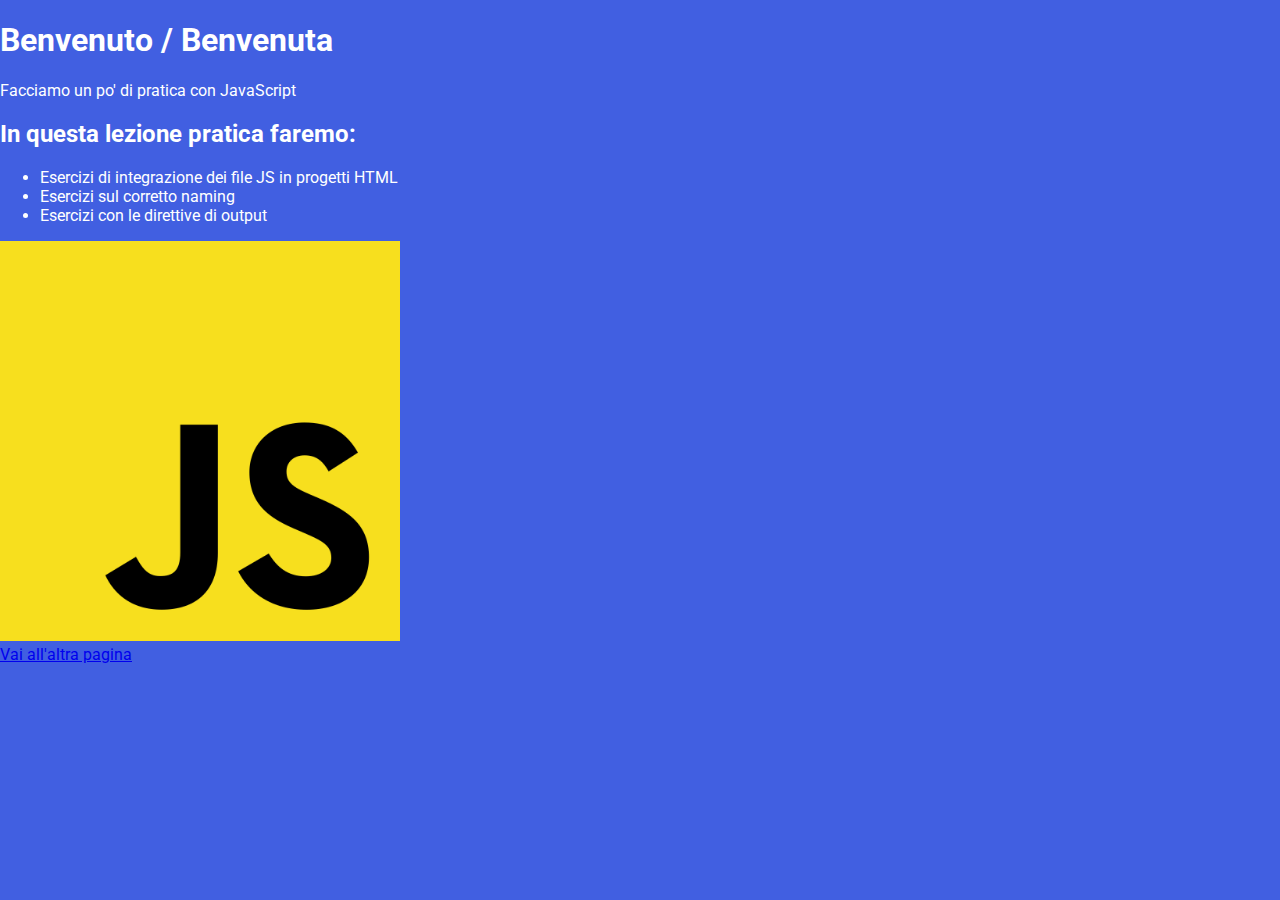
<file: esercizio0304/index.html>
<!DOCTYPE html>
<html lang="it">

<head>
    <meta charset="UTF-8">
    <meta http-equiv="X-UA-Compatible" content="IE=edge">
    <meta name="viewport" content="width=device-width, initial-scale=1.0">
    <title>Esercizio 1 JS</title>
    <link rel="stylesheet" href="assets/css/style.css">
</head>

<body>
    <header>
        <h1>Benvenuto / Benvenuta</h1>
        <p>Facciamo un po' di pratica con JavaScript</p>
    </header>

    <main>
        <h2>In questa lezione pratica faremo:</h2>
        <ul>
            <li>Esercizi di integrazione dei file JS in progetti HTML</li>
            <li>Esercizi sul corretto naming</li>
            <li>Esercizi con le direttive di output</li>
        </ul>
        
        <a href="index2.html"><img src="assets/img/js.png" alt="logo-js" width="400px"><br>Vai all'altra pagina</a>


    </main>

    
</body>

</html>
</file>
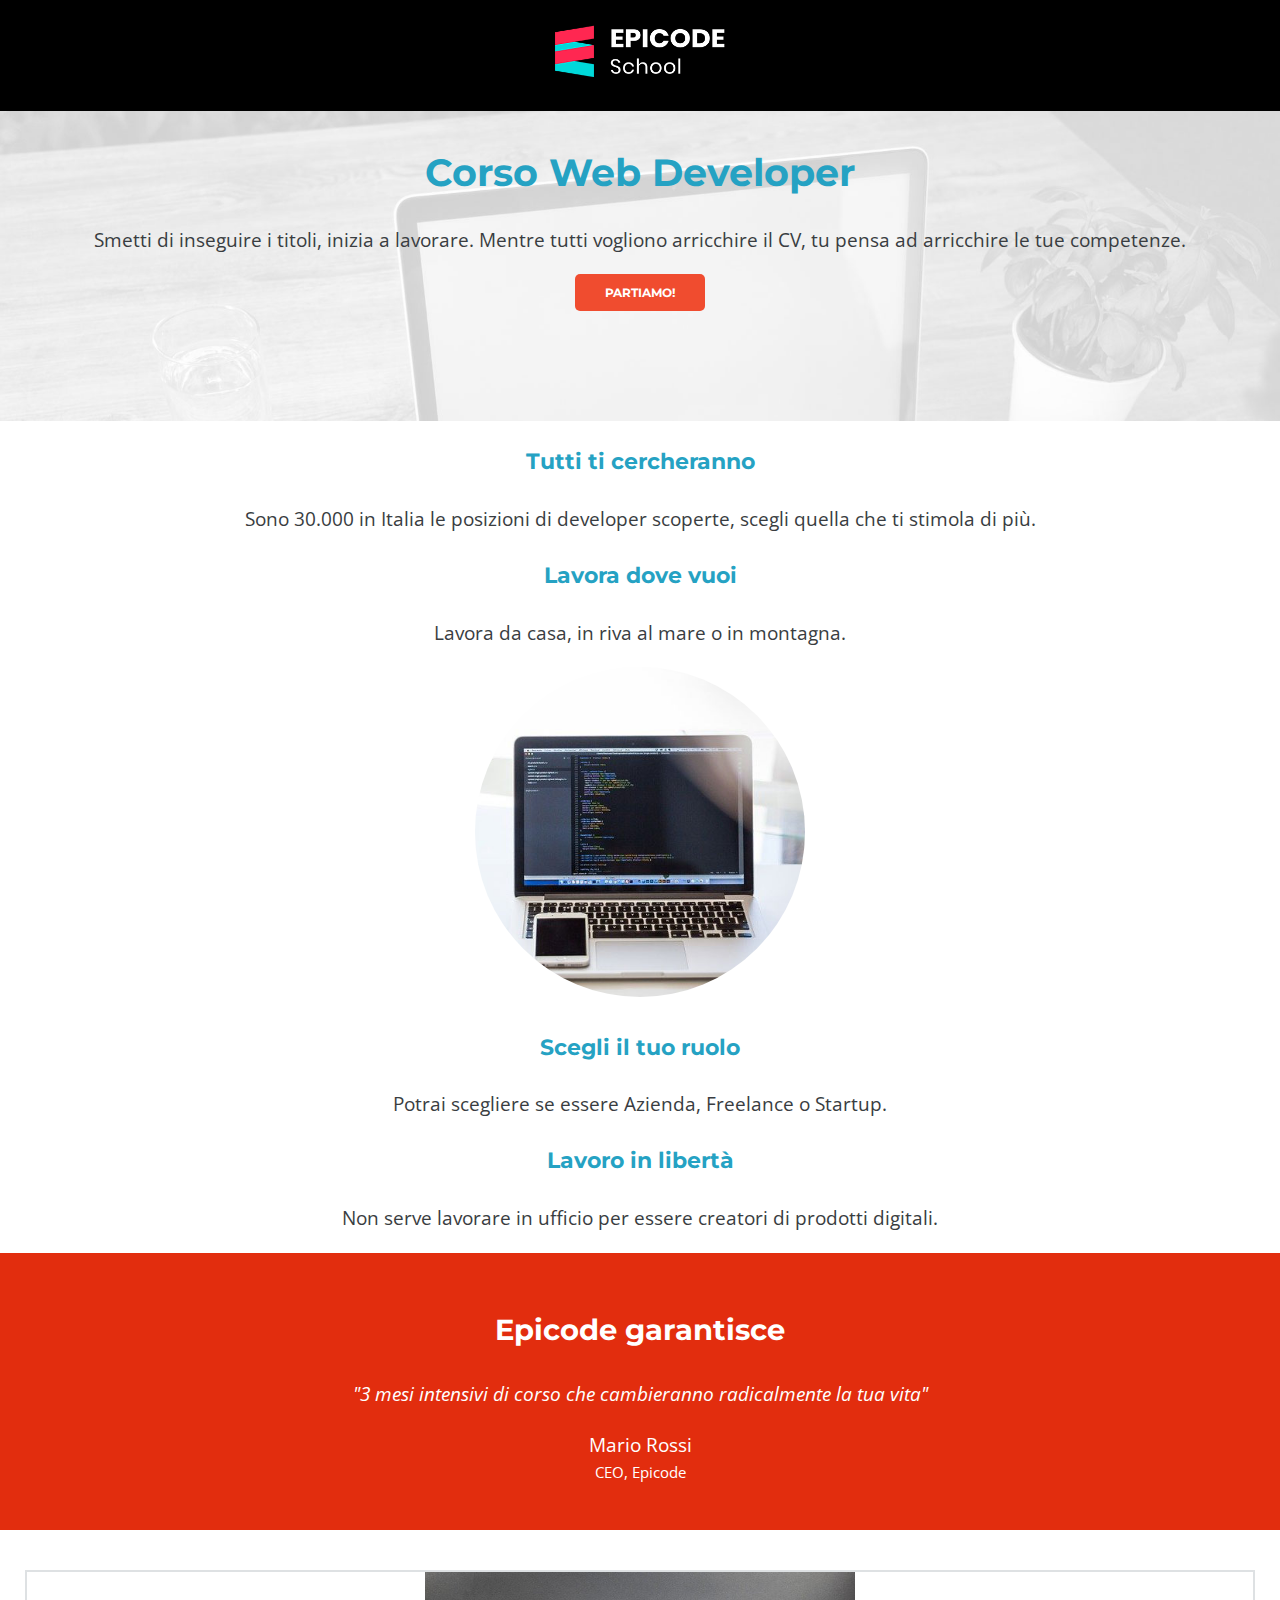
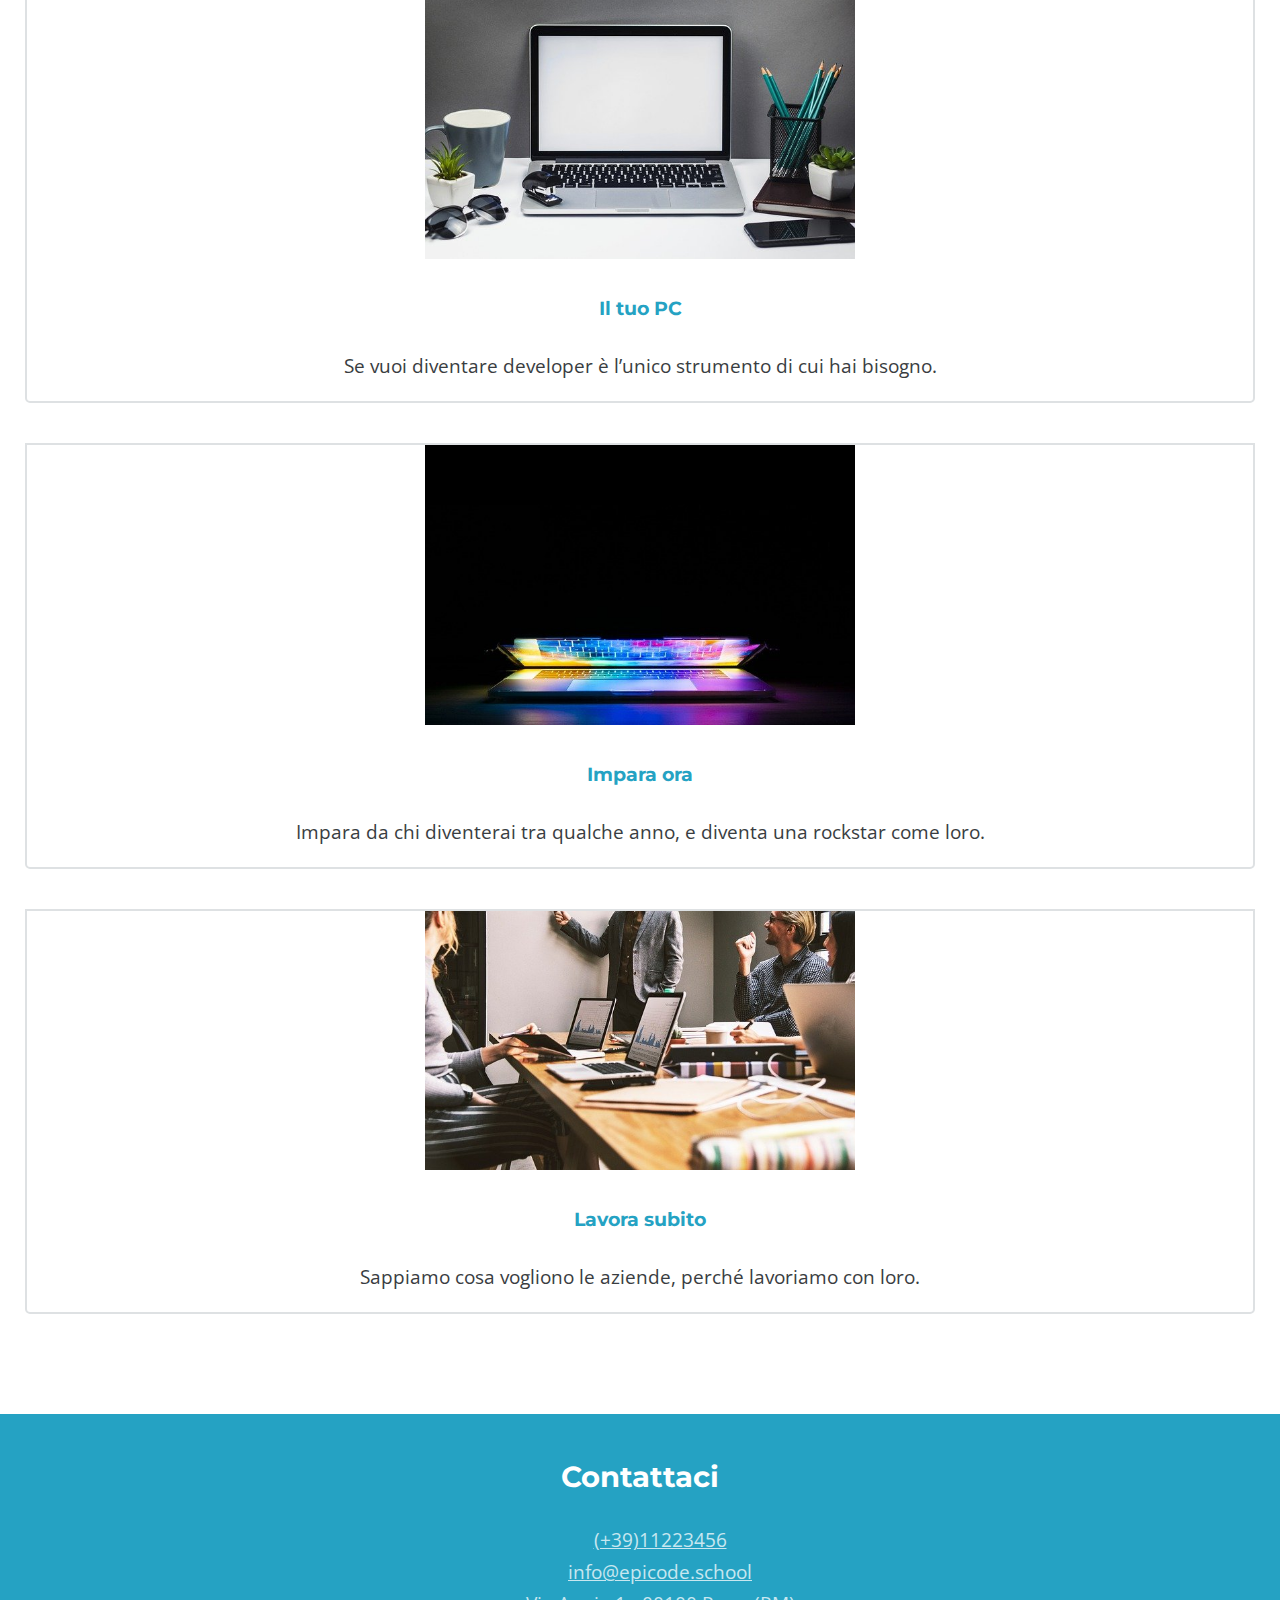
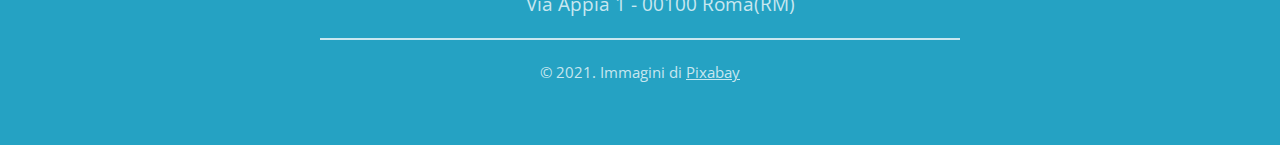
<file: ProgettoSettimana01/index.html>
<!DOCTYPE html>
<html lang="it">
<head>
    <meta charset="UTF-8">
    <meta http-equiv="X-UA-Compatible" content="IE=edge">
    <meta name="viewport" content="width=device-width, initial-scale=1.0">
    <title>Corso Web Developer - Epicode school</title>
    <meta name="description" content="Da zero a Epicode con i corsi completi per diventare uno sviluppatore professionista in 3 mesi.">
    <link rel="stylesheet" href="assets/css/style.css">
    <link rel="stylesheet" href="https://cdnjs.cloudflare.com/ajax/libs/font-awesome/6.4.0/css/all.min.css" integrity="sha512-iecdLmaskl7CVkqkXNQ/ZH/XLlvWZOJyj7Yy7tcenmpD1ypASozpmT/E0iPtmFIB46ZmdtAc9eNBvH0H/ZpiBw==" crossorigin="anonymous" referrerpolicy="no-referrer" />
</head>
<body>
    <header>
        <img src="assets/img/logo.png" alt="logo Epicode School" width="170px">
    </header>

    <div>
        <section id="banner">
        <h1>Corso Web Developer</h1>
        <p>Smetti di inseguire i titoli, inizia a lavorare. Mentre tutti vogliono arricchire il CV, tu pensa ad arricchire le tue competenze.
        </p>
        <a id="pulsante" href="#footer" alt="partiamo">PARTIAMO!</a>
        </section>
    </div>

    <main>
        <section>
            <article>
                <h3>Tutti ti cercheranno</h3>
                <p>Sono 30.000 in Italia le posizioni di developer scoperte, scegli quella che ti stimola di più.
                </p>
            </article>
            <article>
                <h3>Lavora dove vuoi</h3>
                <p>Lavora da casa, in riva al mare o in montagna.
                </p>
            </article>
            <article id="immagine">
            <img id="notebook" src="assets/img/notebook.jpg" alt="notebook" width="330px">
            </article>
            <article>
                <h3>Scegli il tuo ruolo</h3>
                <p>Potrai scegliere se essere Azienda, Freelance o Startup.
                </p>
            </article>
            <article>
                <h3>Lavoro in libertà</h3>
                <p>Non serve lavorare in ufficio per essere creatori di prodotti digitali.
                </p>
            </article>
        </section>
        <section id="testimonianza">
            <h2>Epicode garantisce</h2>
            <i>"3 mesi intensivi di corso che cambieranno radicalmente la tua vita"</i>
            <p id="mariorossi">Mario Rossi</p>
            <p id="ceo">CEO, Epicode</p>
        </section>
    </main>

    <aside>
        <section> 
            <article class="boxes">
                <img src="assets/img/foto1.jpg" alt="pc" width="430px">
                <h4>Il tuo PC</h4>
                <p>Se vuoi diventare developer è l’unico strumento di cui hai bisogno.
                </p>
            </article>
            <article class="boxes">
                <img src="assets/img/foto2.jpg" alt="impara" width="430px">
                <h4>Impara ora</h4>
                <p>Impara da chi diventerai tra qualche anno, e diventa una rockstar come loro.
                </p>
            </article>
            <article class="boxes">
                <img src="assets/img/foto3.jpg" alt="lavora" width="430px">
                <h4>Lavora subito</h4>
                <p>Sappiamo cosa vogliono le aziende, perché lavoriamo con loro.
                </p>
            </article>
        </section>
    </aside>

    <footer>
        <section id="footer">
        <h2>Contattaci</h2>
        <ul id="ul"> 
            <li><i class="fa-solid fa-square-phone"></i><a class="link"  href="tel:(+39)11223456">(+39)11223456</a></li>
            <li><i class="fa-solid fa-square-envelope"></i><a class="link" href="mailto:info@epicode.school">info@epicode.school</a></li>
            <li><i class="fa-sharp fa-solid fa-square-arrow-up-right"></i>Via Appia 1 - 00100 Roma(RM)</li>
        </ul>
        <p id="pixabay">&#169 2021. Immagini di <a class="link" href="https://pixabay.com" title="Pixabay">Pixabay</a></p>
        </section>
    </footer>
</body>
</html>
</file>
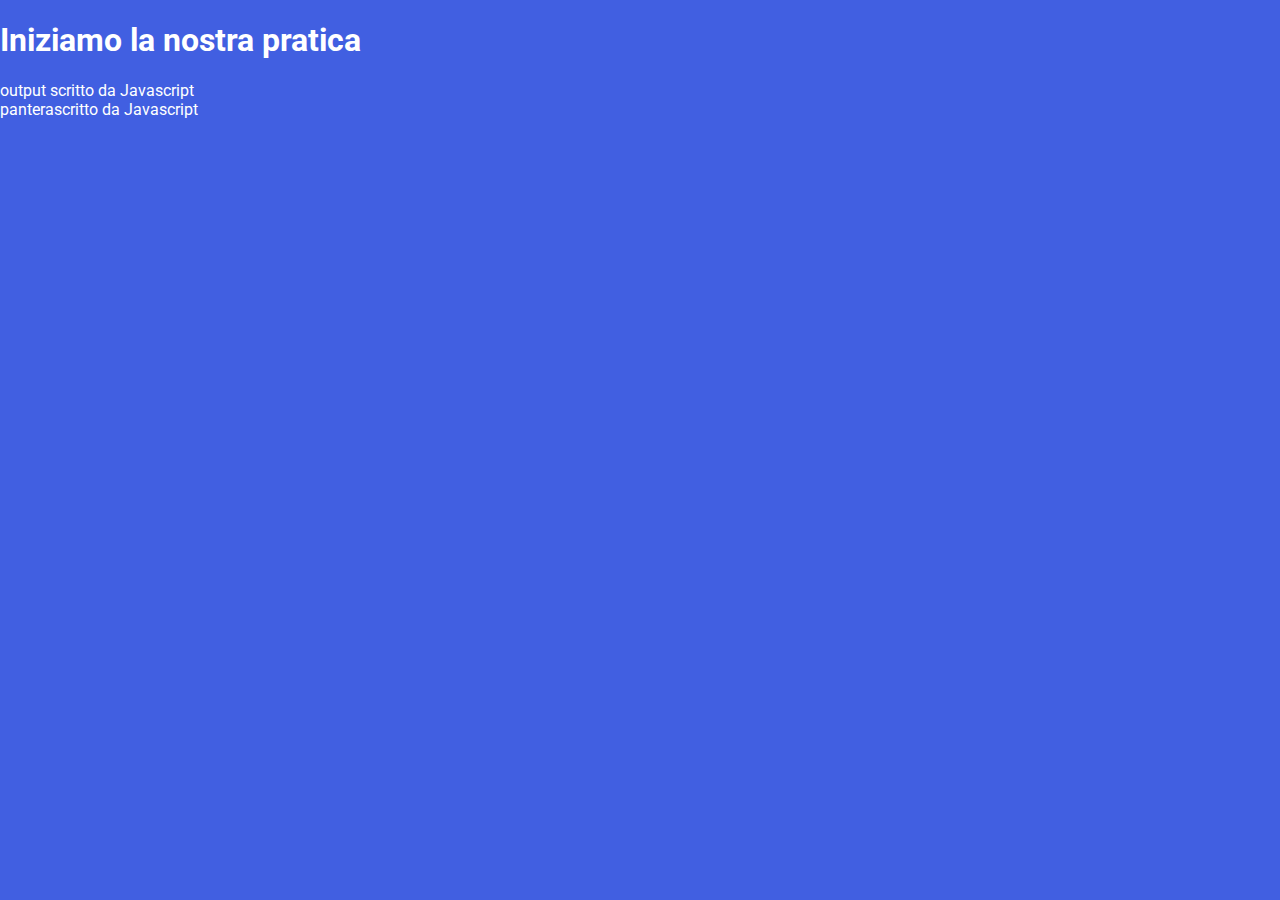
<file: esercizio0304/index2.html>
<!DOCTYPE html>
<html lang="it">
<head>
    <meta charset="UTF-8">
    <meta http-equiv="X-UA-Compatible" content="IE=edge">
    <meta name="viewport" content="width=device-width, initial-scale=1.0">
    <title>Iniziamo la pratica</title>
    <link rel="stylesheet" href="assets/css/style.css">
</head>
<body>



    <div id="container">
        <h1 id="titolo"></h1>
    </div>

    
    <script src="assets/js/script.js"></script>
    <script src="assets/js/script2.js"></script>
</body>
</html>
</file>
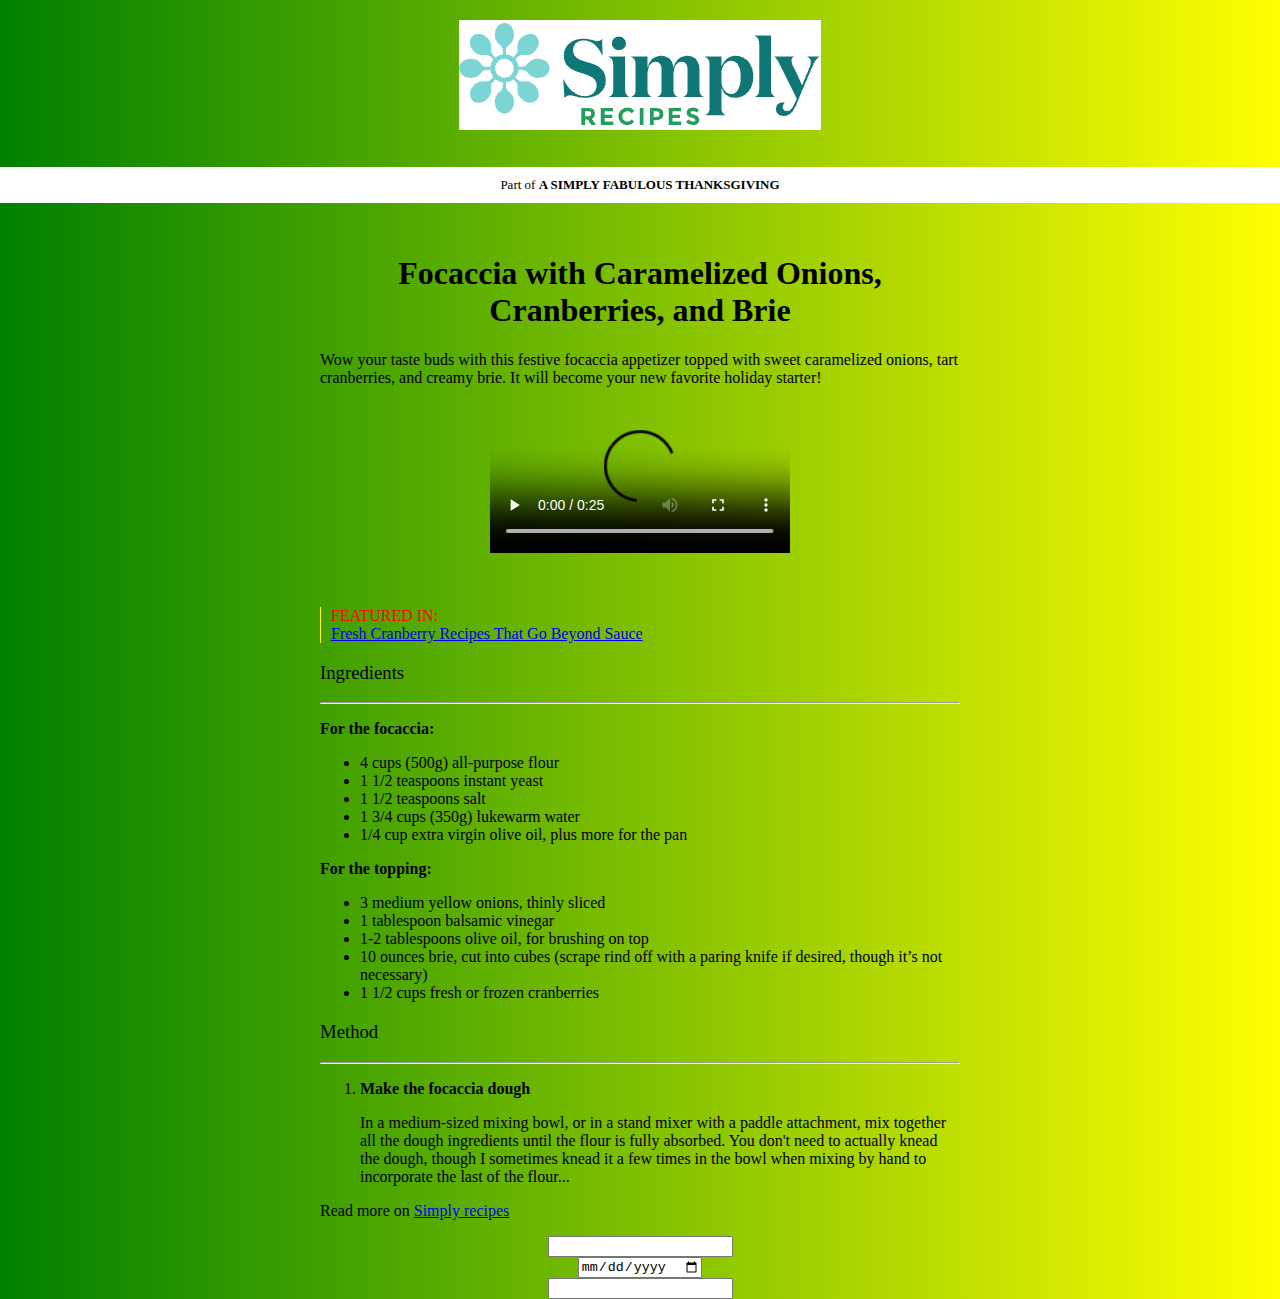
<file: esercizio2903/esercizio2903.html>
<!DOCTYPE html>
<html lang="en">
<head>
    <meta charset="UTF-8">
    <meta http-equiv="X-UA-Compatible" content="IE=edge">
    <meta name="viewport" content="width=device-width, initial-scale=1.0">
    <title>Focaccia recipe</title>
    <link rel="stylesheet" href="assets/css/style.css"
</head>
<body>
    <header class="header">
        <img id="logo" src="assets/images/logo.png" alt="logo">
        <p id="psfondo">Part of <span id=spanbold>A SIMPLY FABULOUS THANKSGIVING</span></span></p>
    </header>
    <br>
    <main>
    <section class="content">
    <h1>Focaccia with Caramelized Onions, Cranberries, and Brie</h1>
    <p>Wow your taste buds with this festive focaccia appetizer topped with sweet caramelized onions, tart cranberries, and creamy brie. It will become your new favorite holiday starter!
    </p> 
    <p class="video">
    <video src="assets/videos/brotsky-bakery.mp4" poster="https://www.simplyrecipes.com/thmb/zF72dLHMKcc-jkJE76eOpXvBSD0=/720x0/filters:no_upscale():max_bytes(150000):strip_icc():format(webp)/__opt__aboutcom__coeus__resources__content_migration__simply_recipes__uploads__2020__12__Cranberry-Brie-Onion-Focaccia-LEAD-3-de2a320146654a1e975487ca943bfaa3.jpg" controls="controls">focaccia</video>
    </p>
    <br>
    <p id="feature">
        <span id="featurecolore">FEATURED IN:</span>
        <br>
        <span><a href="javascript:void(0)">Fresh Cranberry Recipes That Go Beyond Sauce</a></span>
    </p>

    <section>
        <h3>Ingredients</h3>
        <hr class="hr">
        <article>
            <p class="bold">For the focaccia:</p>
            <ul>
                <li>4 cups (500g) all-purpose flour</li>
                <li> 1 1/2 teaspoons instant yeast</li>
                <li>1 1/2 teaspoons salt</li>
                <li>1 3/4 cups (350g) lukewarm water</li>
                <li>1/4 cup extra virgin olive oil, plus more for the pan</li>
            </ul>    
            <p class="bold">For the topping:</p>
            <ul>
                <li> 3 medium yellow onions, thinly sliced</li>
                <li> 1 tablespoon balsamic vinegar</li>
                <li> 1-2 tablespoons olive oil, for brushing on top</li>
                <li>10 ounces brie, cut into cubes (scrape rind off with a paring knife if desired, though it’s not necessary)</li>
                <li>1 1/2 cups fresh or frozen cranberries</li>
            </ul>
        </article>

    </section>

    <section>
        <h3>Method</h3>
        <hr class="hr">
        <article>
            <ol>
                <li>
                    <p class="bold">Make the focaccia dough</p>
                    <p>In a medium-sized mixing bowl, or in a stand mixer with a paddle attachment, mix together all the dough ingredients until the flour is fully absorbed. You don't need to actually knead the dough, though I sometimes knead it a few times in the bowl when mixing by hand to incorporate the last of the flour...
                    </p>    
                    </li>
            </ol>
            <p>Read more on <a href= "https://www.simplyrecipes.com/recipes/focaccia_with_caramelized_onions_cranberries_and_brie/">Simply recipes</a></p>
        </article>
    </section>
</section>
    <footer>
        <form class="form" method="get" action="codice.php" autocomplete="off">
            <input type="text">
            <br>
            <input type="date">
            <br>
            <input type="number">
        </form>
    </footer>



    </main>   
</body>
</html>
</file>
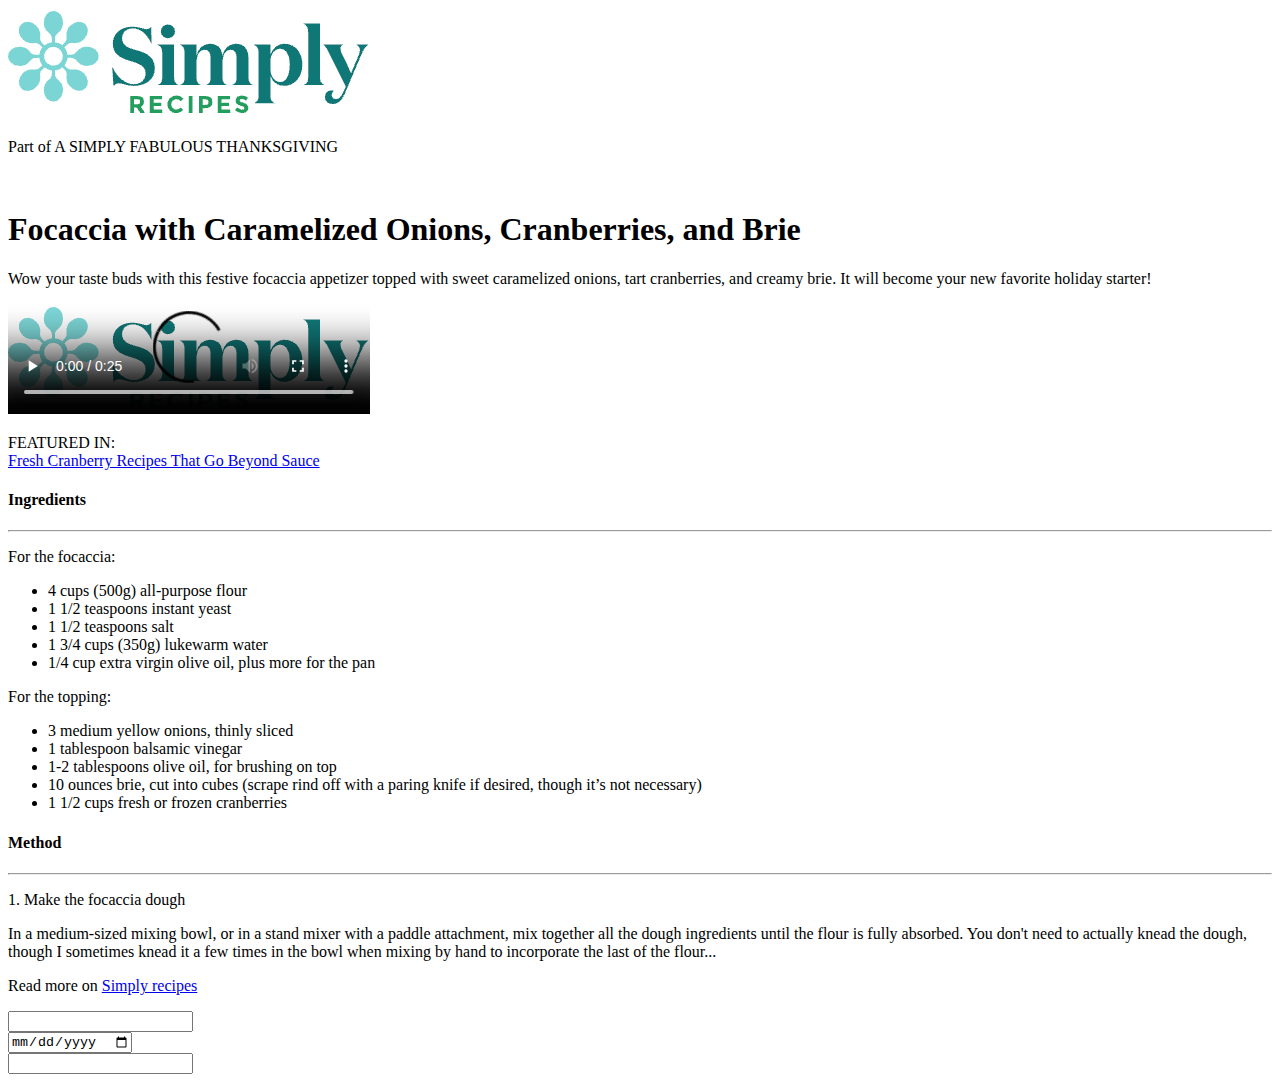
<file: esercizio2903/redoesercizio2903.html>
<!DOCTYPE html>
<html lang="en">
<head>
    <meta charset="UTF-8">
    <meta http-equiv="X-UA-Compatible" content="IE=edge">
    <meta name="viewport" content="width=device-width, initial-scale=1.0">
    <title>Focaccia recipe</title>
</head>
<body>
    <header>
        <img src="assets/images/logo.png" alt="logo">
        <p>Part of A SIMPLY FABULOUS THANKSGIVING</p>
    </header>
    <br>
    <main>
    <h1>Focaccia with Caramelized Onions, Cranberries, and Brie</h1>
    <p>Wow your taste buds with this festive focaccia appetizer topped with sweet caramelized onions, tart cranberries, and creamy brie. It will become your new favorite holiday starter!
    </p>
    <video src="assets/videos/brotsky-bakery.mp4" poster="assets/images/logo.png" controls="controls">focaccia</video>
    <br>
    <p>
        <span>FEATURED IN:</span>
        <br>
        <span><a href="javascript:void(0)">Fresh Cranberry Recipes That Go Beyond Sauce</a></span>
    </p>

    <section>
        <h4>Ingredients</h4>
        <hr>
        <article>
            <p>For the focaccia:</p>
            <ul>
                <li>4 cups (500g) all-purpose flour</li>
                <li> 1 1/2 teaspoons instant yeast</li>
                <li>1 1/2 teaspoons salt</li>
                <li>1 3/4 cups (350g) lukewarm water</li>
                <li>1/4 cup extra virgin olive oil, plus more for the pan</li>
            </ul>    
            <p>For the topping:</p>
            <ul>
                <li> 3 medium yellow onions, thinly sliced</li>
                <li> 1 tablespoon balsamic vinegar</li>
                <li> 1-2 tablespoons olive oil, for brushing on top</li>
                <li>10 ounces brie, cut into cubes (scrape rind off with a paring knife if desired, though it’s not necessary)</li>
                <li>1 1/2 cups fresh or frozen cranberries</li>
            </ul>
        </article>

    </section>

    <section>
        <h4>Method</h4>
        <hr>
        <article>
            <p>1. Make the focaccia dough</p>
            <p>In a medium-sized mixing bowl, or in a stand mixer with a paddle attachment, mix together all the dough ingredients until the flour is fully absorbed. You don't need to actually knead the dough, though I sometimes knead it a few times in the bowl when mixing by hand to incorporate the last of the flour...
            </p>
            <p>Read more on <a href= "https://www.simplyrecipes.com/recipes/focaccia_with_caramelized_onions_cranberries_and_brie/">Simply recipes</a></p>
        </article>
    </section>
    <footer>
        <form method="get" action="codice.php" autocomplete="off">
            <input type="text">
            <br>
            <input type="date">
            <br>
            <input type="number">
        </form>
    </footer>



    </main>   
</body>
</html>
</file>
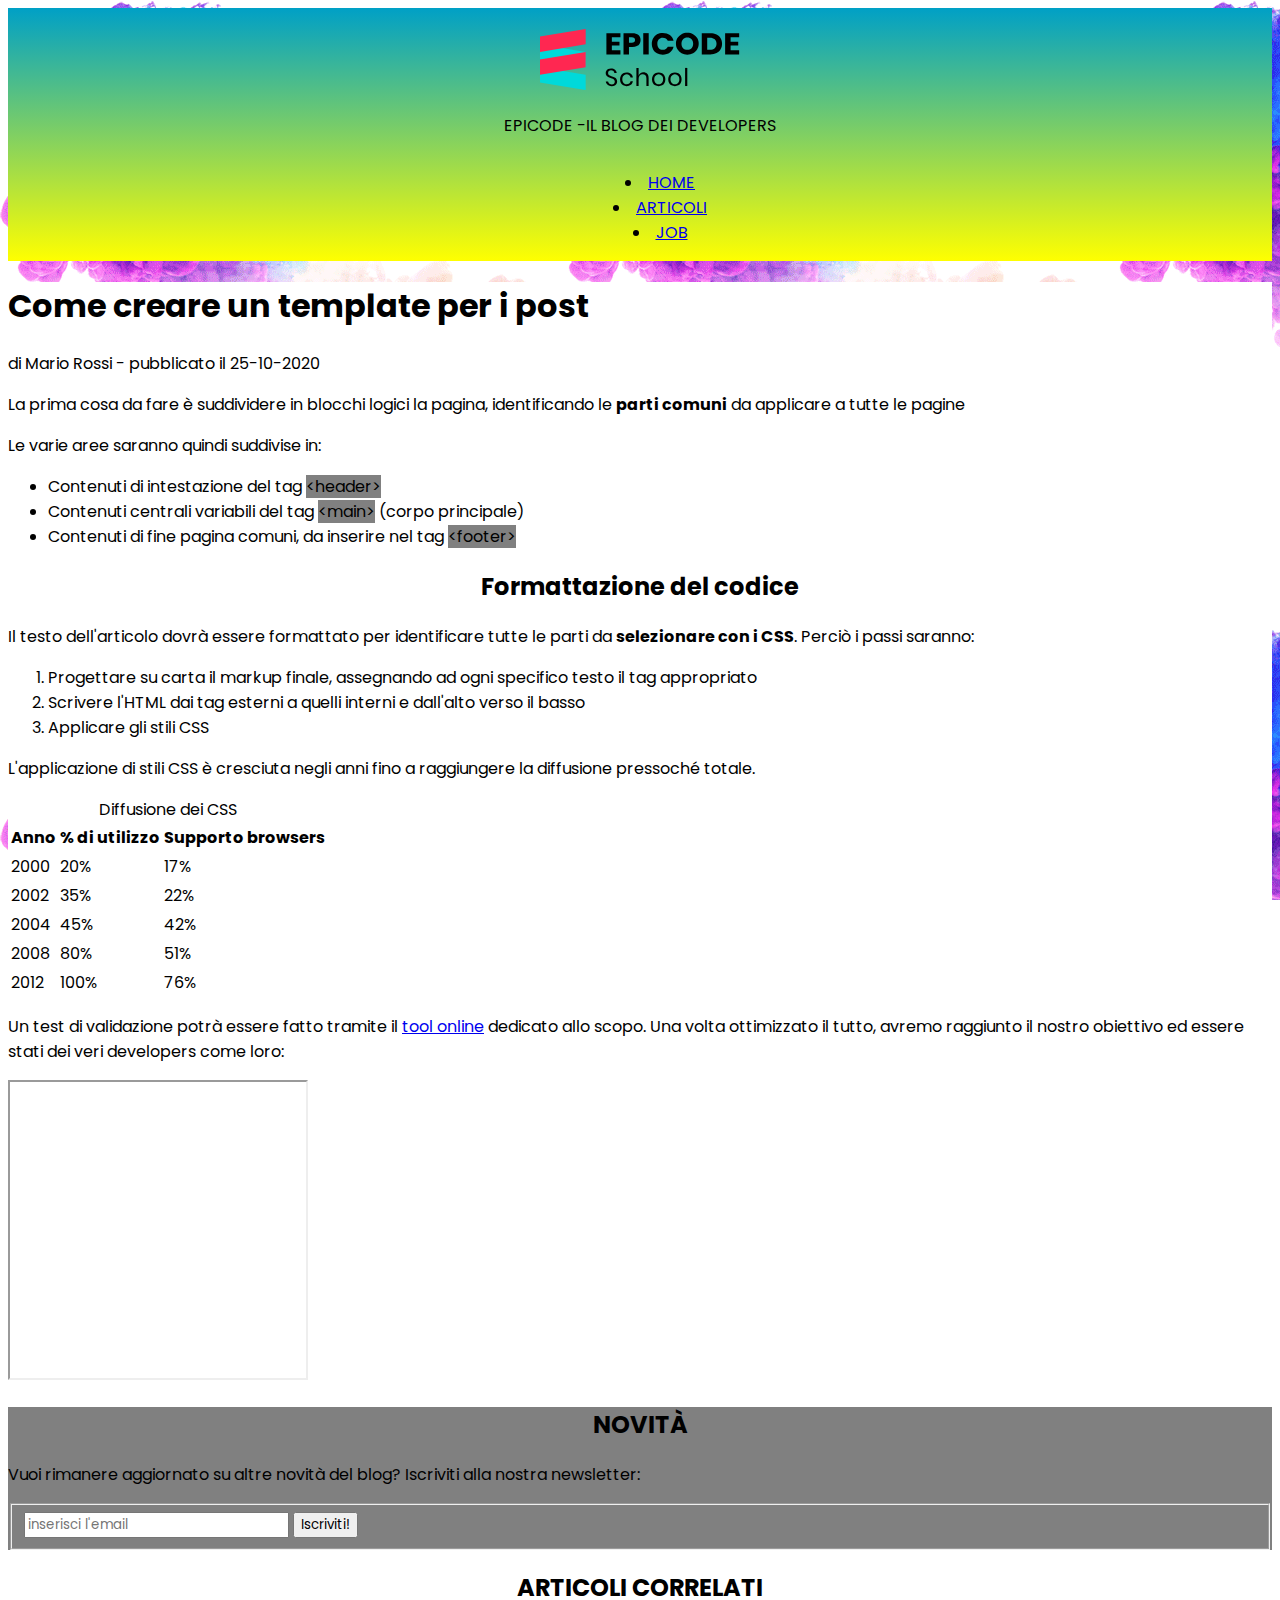
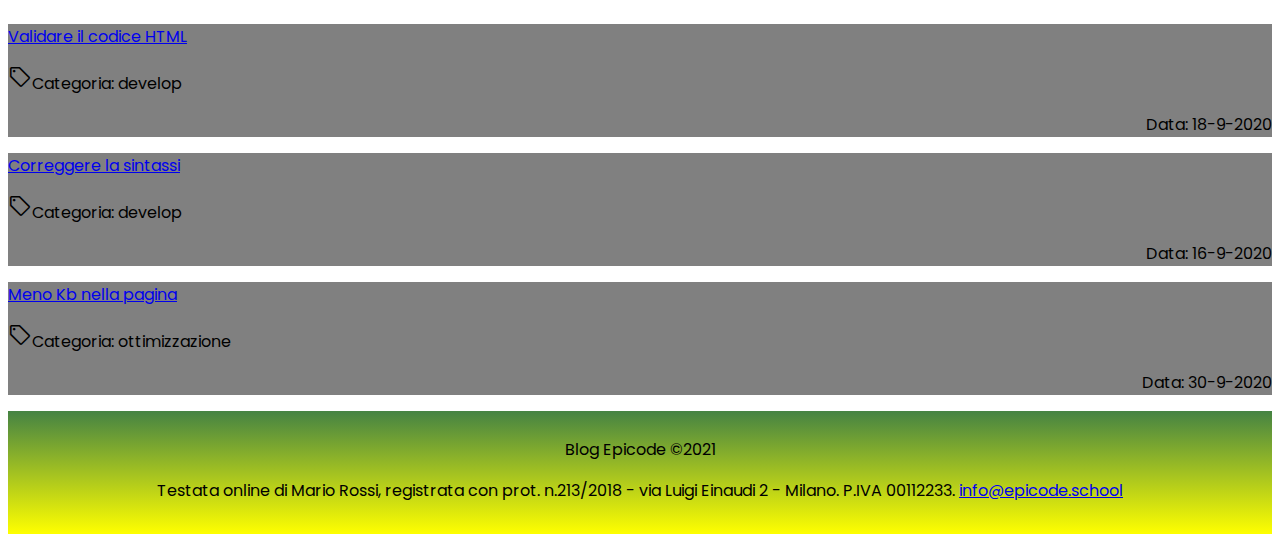
<file: esercizio3003/esercizio3003.html>
<!DOCTYPE html>
<html lang="it">

<head>
    <meta charset="utf-8" />
    <title>Sviluppo di una pagina web - Blog Epicode</title>
    <meta name="description"
        content="Primi passi operativi per creare un modello di pagina HTML per un post. Scopri come iniziare in modo facile." />
    <meta name="viewport" content="width=device-width, initial-scale=1" />
    <link rel="stylesheet" href="https://fonts.googleapis.com/css2?family=Material+Symbols+Outlined:opsz,wght,FILL,GRAD@20..48,100..700,0..1,-50..200" />
    <link rel="icon" href="assets/img/logo.svg">
    <link rel="stylesheet" href="assets/css/style.css"
</head>

<body>
    <header>
        <div id="header">
        <div id="primodiv">
            <img src="assets/img/logo.svg" alt="logo del blog" width="200" />
            <p>EPICODE -IL BLOG DEI DEVELOPERS</p>
        </div>
        <nav>
            <ul id="ul">
                <li><a href="javascript:void(0)" title="Home Page">HOME</a></li>
                <li>
                    <a href="javascript:void(0)" title="Elenco degli articoli tecnici pubblicati">ARTICOLI</a>
                </li>
                <li>
                    <a href="javascript:void(0)" title="Candidati inviando un tuo cv">JOB</a>
                </li>
            </ul>
        </nav>
        </div>
    </header>



    <main>
        <div id="main">
        <article>
            <h1>Come creare un template per i post</h1>
            <p>di Mario Rossi - <span>pubblicato il 25-10-2020</span></p>

            <p>
                La prima cosa da fare è suddividere in blocchi logici la
                pagina, identificando le <strong>parti comuni</strong> da
                applicare a tutte le pagine
            </p>

            <p>Le varie aree saranno quindi suddivise in:</p>
            
            <ul>
                <li>
                    Contenuti di intestazione del tag
                    <code class="grigio">&lt;header&gt;</code>
                </li>
                <li>
                    Contenuti centrali variabili del tag
                    <code class="grigio">&lt;main&gt;</code> (corpo principale)
                </li>
                <li>
                    Contenuti di fine pagina comuni, da inserire nel tag
                    <code class="grigio">&lt;footer&gt;</code>
                </li>
            </ul>
            

            <h2>Formattazione del codice</h2>
            <p>
                Il testo dell'articolo dovrà essere formattato per
                identificare tutte le parti da
                <strong>selezionare con i CSS</strong>. Perciò i passi
                saranno:
            </p>
            <ol>
                <li>
                    Progettare su carta il markup finale, assegnando ad ogni
                    specifico testo il tag appropriato
                </li>
                <li>
                    Scrivere l'HTML dai tag esterni a quelli interni e
                    dall'alto verso il basso
                </li>
                <li>Applicare gli stili CSS</li>
            </ol>

            <p>
                L'applicazione di stili CSS è cresciuta negli anni fino a
                raggiungere la diffusione pressoché totale.
            </p>

            <table>
                <caption>
                    Diffusione dei CSS
                </caption>
                <thead>
                    <tr>
                        <th>Anno</th>
                        <th>% di utilizzo</th>
                        <th>Supporto browsers</th>
                    </tr>
                </thead>
                <tbody>
                    <tr>
                        <td>2000</td>
                        <td>20&percnt;</td>
                        <td>17&percnt;</td>
                    </tr>
                    <tr>
                        <td>2002</td>
                        <td>35&percnt;</td>
                        <td>22&percnt;</td>
                    </tr>
                    <tr>
                        <td>2004</td>
                        <td>45&percnt;</td>
                        <td>42&percnt;</td>
                    </tr>
                    <tr>
                        <td>2008</td>
                        <td>80&percnt;</td>
                        <td>51&percnt;</td>
                    </tr>
                    <tr>
                        <td>2012</td>
                        <td>100&percnt;</td>
                        <td>76&percnt;</td>
                    </tr>
                </tbody>
            </table>

            <p>
                Un test di validazione potrà essere fatto tramite il
                <a href="https://jigsaw.w3.org/css-validator/" target="blank" title="Validatore CSS online del W3C">tool
                    online</a>
                dedicato allo scopo. Una volta ottimizzato il tutto, avremo
                raggiunto il nostro obiettivo ed essere stati dei veri
                developers come loro:
            </p>

            <iframe width="300" height="300" src="https://www.youtube.com/embed/dvOvHXruEDM"
                title="YouTube video player"
                allow="accelerometer; autoplay; clipboard-write; encrypted-media; gyroscope; picture-in-picture"
                allowfullscreen></iframe>

            <section class="box">
                <h2>NOVITÀ</h2>
                <p>
                    Vuoi rimanere aggiornato su altre novità del blog?
                    Iscriviti alla nostra newsletter:
                </p>

                <form method="POST" action="elabora_form.php">
                    <fieldset>
                        <input type="email" name="user_email" id="user_email" placeholder="inserisci l'email"
                            required />
                        <button type="submit">Iscriviti!</button>
                    </fieldset>
                </form>
            </section>
        </article>

        <aside>
            <h2>ARTICOLI CORRELATI</h2>
            <div class=box>
                <a href="javascript:void(0)"
                    title="Passaggi guidati per validare correttamente tutto il codice sviluppato">Validare il codice
                    HTML</a>
                    
                <p><span class="material-symbols-outlined">
                    sell
                    </span>Categoria: develop</p>
                <p class="right">Data: 18-9-2020</p>
            </div>

            <div class="box">
                <a href="javascript:void(0)"
                    title="Passaggi guidati per controllare e correggere tutto il codice sviluppato">Correggere la
                    sintassi</a>
                    
                <p><span class="material-symbols-outlined">
                    sell
                    </span>Categoria: develop</p>
                <p class="right">Data: 16-9-2020</p>
            </div>

            <div class="box">
                <a href="javascript:void(0)" title="Consigli ed approcci per ridurre il peso della pagina">Meno Kb nella
                    pagina</a>
                    
                <p><span class="material-symbols-outlined">
                    sell
                    </span>Categoria: ottimizzazione</p>
                <p class="right">Data: 30-9-2020</p>
            </div>
        </aside>
      </div>  
    </main>

    

    <footer>
        <div id="footer">
        <p>Blog Epicode &copy;2021</p>
        <p>
            Testata online di Mario Rossi, registrata con prot. n.213/2018 -
            via Luigi Einaudi 2 - Milano. P.IVA 00112233.
            <a href="mailto:info@epicode.school"
                title="contattami per informazioni/lavoro/privacy">info@epicode.school</a>
        </p>
        </div>
    </footer>
</body>

</html>
</file>
<file: esercizio0304/assets/css/style.css>
@import url('https://fonts.googleapis.com/css2?family=Roboto&display=swap');

html, body {font-family: 'Roboto', sans-serif;
color: white;
margin: 0;
padding: 0;
box-sizing: border-box;
background-color: #415fe1;}

body{width:70%};

a:link, a:visited {display: inline;
color: white;
text-decoration: none;}

a:hover {color: black;}

img{display: inline;}
</file>
<file: ProgettoSettimana01/assets/css/style.css>
@import url('https://fonts.googleapis.com/css2?family=Montserrat:wght@700&family=Open+Sans&display=swap');
@import url('https://fonts.googleapis.com/css2?family=Montserrat:wght@700&family=Open+Sans&display=swap');

html{margin: 0px;
padding: 0px;
box-sizing: border-box;}

header {text-align: center;
    background-color: black;
padding: 25px;}

#notebook {border-radius: 50%;}
    
h1, h3, h4 {font-family: 'Montserrat', sans-serif;
color: #25a2c3;
line-height: 1,5;}
h2 {font-family: 'Montserrat', sans-serif;
color: white;
line-height: 1,5}

body{font-family: 'Open Sans', sans-serif;
font-size: 1.2rem;
color: #393d41;
line-height: 1.65;
text-align: center;
margin: 0;}

#banner {background-image: url(../img/banner.jpg);
background-size: cover;
background-repeat: no-repeat;
height: 250px;
padding: 30px;
}

#pulsante {background-color: #f04c2f;
font-weight: bold;
color: white;
border-radius: 5px;
font-family: 'Montserrat', sans-serif;
padding: 25px;
width: 150px;
height: 10px;
text-decoration: none;
padding: 11px 30px 11px 30px;
font-size: 12px;}

#testimonianza {background-color: #e22d0e;
color: white;
padding-top: 30px;
padding-bottom: 30px;}

 
#footer {background-color: #25a2c3;
color: #c8e7f0;
padding-top: 15px;
margin-top: 100px;}


#ul {list-style: none;
text-align: center;}

.link{color: #c8e7f0;}

.boxes {border: 2px solid #dee1e3;
border-bottom-left-radius: 5px;
border-bottom-right-radius: 5px;
text-align: center;
margin: 40px 25px 30px 25px;}

#pixabay {border-top: 2px solid #c8e7f0;
width: 50%;
margin: 0 auto;
font-size: 15px;
padding-top: 20px;
padding-bottom: 60px;}

h1 {margin: 0;}
h3{margin: 30;}

#ceo {font-size: 15px;
margin-top: 0;}
#mariorossi {margin-bottom: 0;}
</file>
<file: esercizio2903/assets/css/style.css>
.form {text-align: center;}
.hr {color: white;}
.header {text-align: center;}
.video {text-align: center;}
h1 {text-align: center;}
body {font-family: Georgia, 'Times New Roman', Times, serif;
margin: auto;

background: linear-gradient(to right, green, yellow);}
#psfondo {background-color: white;
    font-size: small;
padding-top: 10px;
padding-bottom: 10px;}
#logo {margin: 20px;}
.content {width: 50%; margin: auto;}
#feature {border-left: 1px;
    border-left-style: solid;
    border-left-color: yellow;
    padding-left: 10px;}
#featurecolore {color: red;}
#spanbold {font-weight: bold;}
.bold {font-weight: bold;}
h3 {font-weight: normal;}
</file>
<file: esercizio3003/assets/css/style.css>
@import url('https://fonts.googleapis.com/css2?family=Poppins&display=swap');

* {font-family: 'Poppins', sans-serif;
box-sizing: border-box;}
html,body{
    padding: 0;
font-size: 0,8em;
line-height: 1,2em;
background-image: url(../img/sfondo.png);
background-size: auto;
background-attachment: fixed;
background-repeat: repeat;}

#header {text-align: center;
background-image: linear-gradient(rgba(0, 160, 198, 1), yellow); {color: red;}
}

#primodiv {padding-top: 20px;}

#main{background-color: white ;}

#footer {background-image: linear-gradient(#458343, yellow);
text-align: center;
padding-bottom: 15px;
padding-top: 10px}

.grigio {background-color: grey;
border-radius: ;}

#ul {display: inline-block;
text-align: center;
list-style-position: inside;
}

#header a:hover {color: red}
#header ul li:hover {color: red}

.material-symbols-outlined {
  font-variation-settings:
  'FILL' 0,
  'wght' 400,
  'GRAD' 0,
  'opsz' 48
}

.right {text-align: right;}

h2{text-align: center;}

.box {background-color: grey;}
</file>
